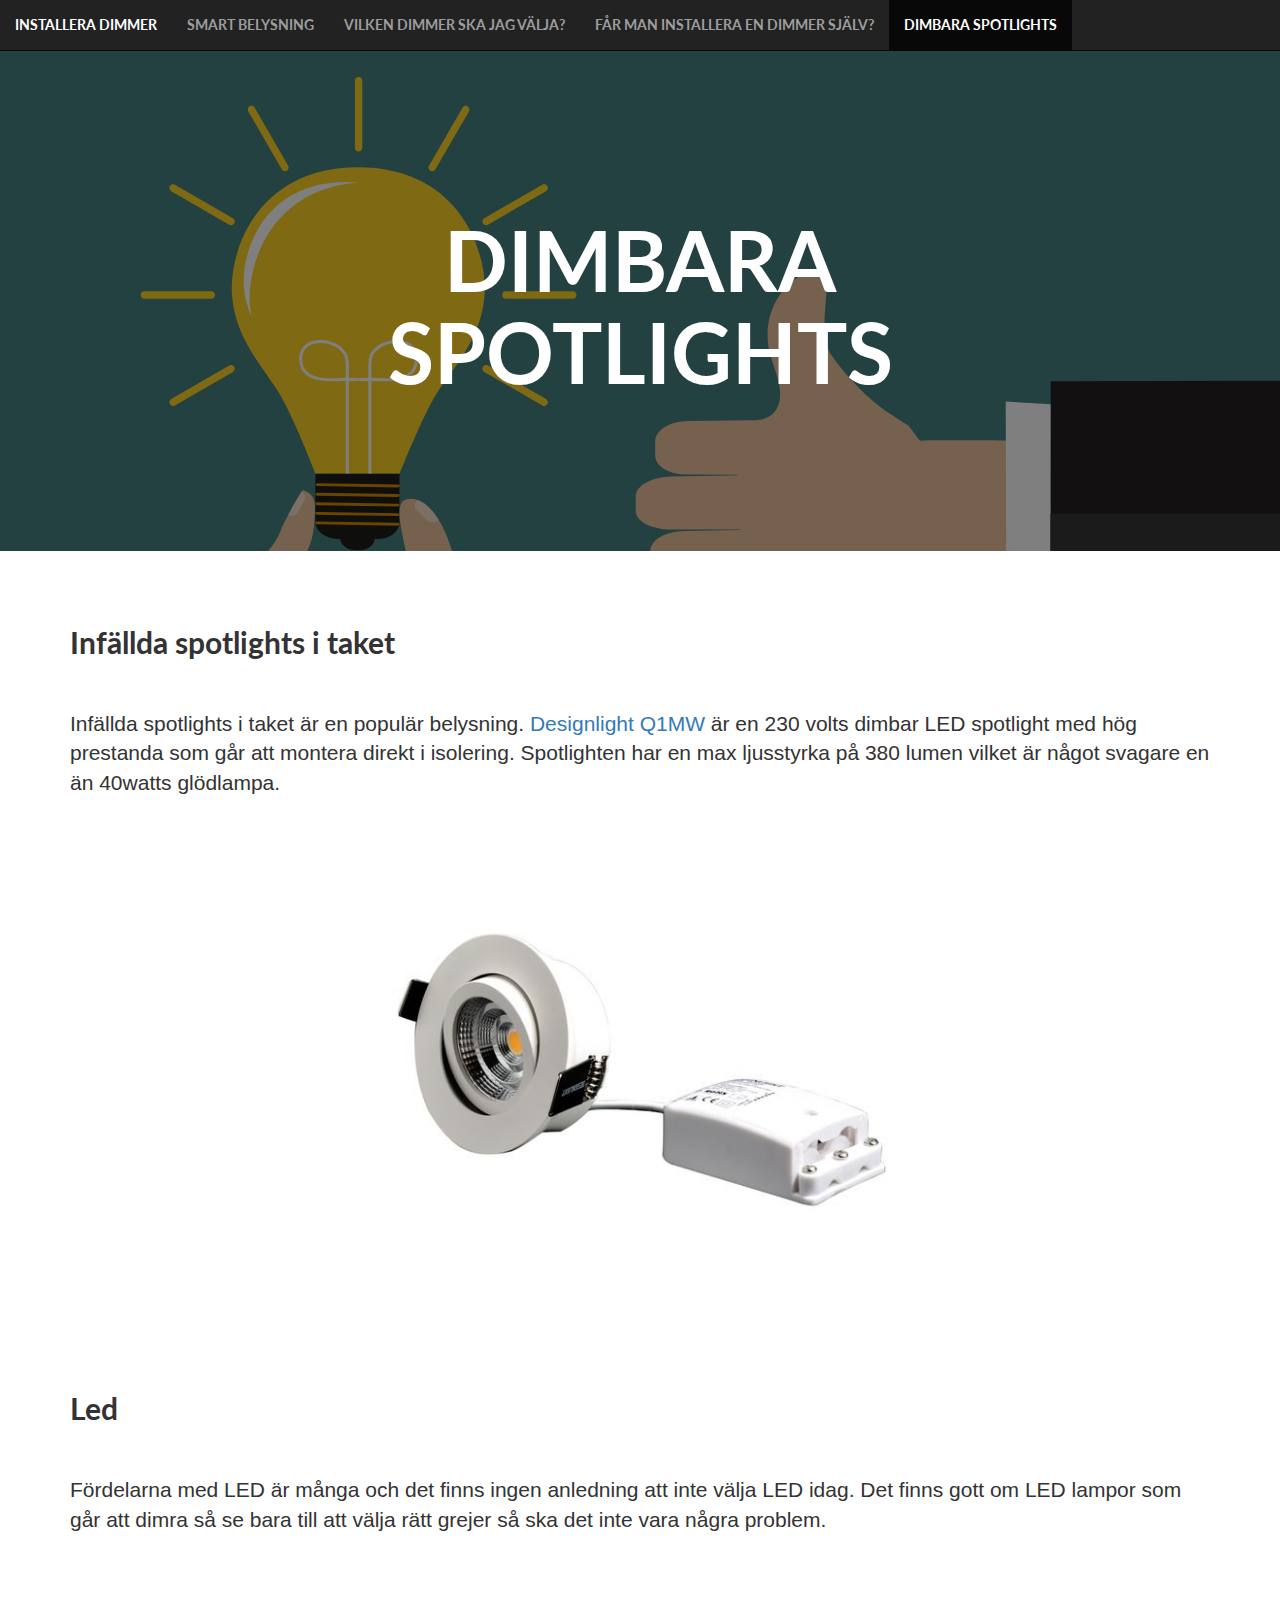
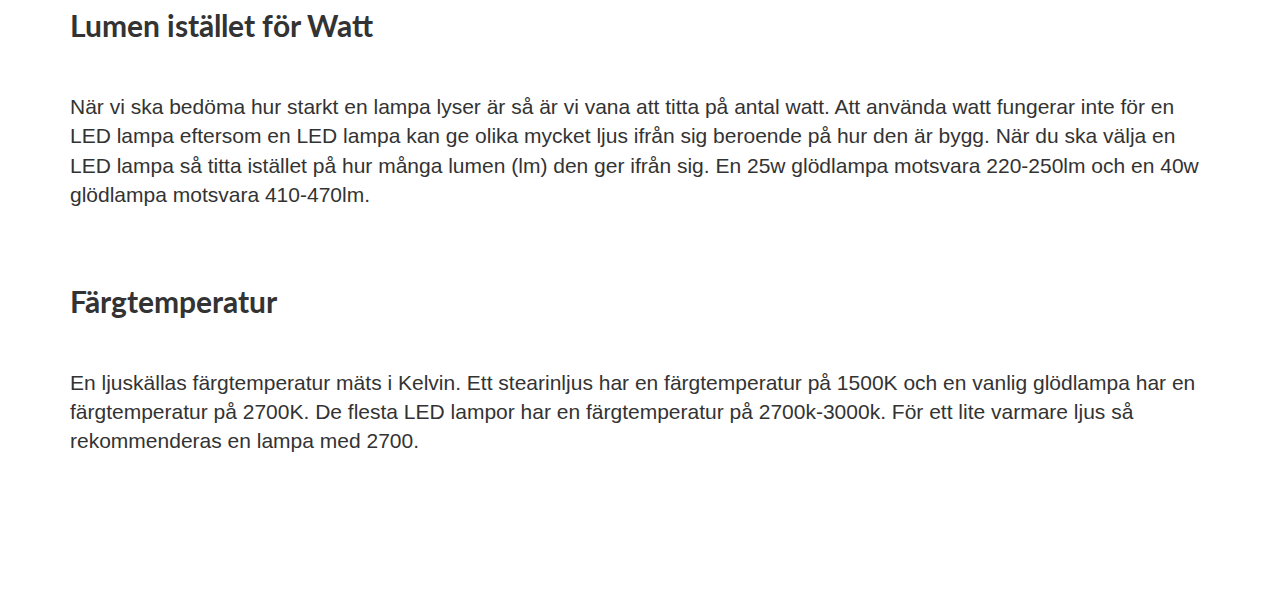
<file: dimbara-spotlights.html>
<!DOCTYPE html>
<html lang="sv"><head>
    <meta charset="utf-8">
    <meta http-equiv="X-UA-Compatible" content="IE=edge">
    <meta name="viewport" content="width=device-width, initial-scale=1">

    <meta name="description" content="">
    <meta name="author" content="">
    <link rel="icon" href="img/lampa11.png">

    <title>Dimbara spotlights - Installeradimmer.se</title>

    <!--  CSS -->
    <link href="css/bootstrap.min.css" rel="stylesheet">
    <link rel="stylesheet" href="css/style.css">
    <link href='https://fonts.googleapis.com/css?family=Lato:400,700,900' rel="stylesheet">
    <script>
      (function(i,s,o,g,r,a,m){i['GoogleAnalyticsObject']=r;i[r]=i[r]||function(){
      (i[r].q=i[r].q||[]).push(arguments)},i[r].l=1*new Date();a=s.createElement(o),
      m=s.getElementsByTagName(o)[0];a.async=1;a.src=g;m.parentNode.insertBefore(a,m)
      })(window,document,'script','//www.google-analytics.com/analytics.js','ga');

      ga('create', 'UA-73224853-1', 'auto');
      ga('send', 'pageview');

    </script>
</head>

  <body>
   <div class="navbar-wrapper">
        <nav class="navbar navbar-inverse navbar-static-top">
            <div class="navbar-header">
              <button type="button" class="navbar-toggle collapsed" data-toggle="collapse" data-target="#navbar" aria-expanded="false" aria-controls="navbar">
                <span class="sr-only">Toggle navigation</span>
                <span class="icon-bar"></span>
                <span class="icon-bar"></span>
                <span class="icon-bar"></span>
              </button>
            </div>
            <div id="navbar" class="navbar-collapse collapse">
              <ul class="nav navbar-nav">
                <li><a href="index.html">INSTALLERA DIMMER</a></li>
                <li><a href="plejd.html">SMART BELYSNING</a></li>
                <li><a href="valj-dimmer.html">VILKEN DIMMER SKA JAG VÄLJA?</a></li>
                <li><a href="byta-sjalv.html">FÅR MAN INSTALLERA EN DIMMER SJÄLV?</a></li>
                <li class="active"><a href="dimbara-spotlights.html">DIMBARA SPOTLIGHTS</a></li>
              </ul>
            </div>
        </nav>
    </div>
    <div class="parallax-window">
        <div class="container">
            <div class="row">
              <div class="col-md-12">
              <div class="title"><h1><span>DIMBARA SPOTLIGHTS</span></h1></div>
              <div class="start"></div>
              </div>
            </div>
        </div>
    </div>
      <div class="container">
        <h2>Infällda spotlights i taket</h2>
        <p class="lead">Infällda spotlights i taket är en populär belysning. <a href="https://www.elbutik.se/product.html/designlight-q-2mw" target="_blank" >Designlight Q1MW</a> är en 230 volts dimbar LED spotlight med hög prestanda som går att montera direkt i isolering. Spotlighten har en max ljusstyrka på 380 lumen vilket är något svagare en än 40watts glödlampa.
</p>
        <img class="featurette-image img-responsive center-block" width="500" src="img/designlight.jpg" alt="En 230 volts dimbar LED spotlight vid namn Designlight Q1MW">

<h2>Led</h2>
        <p class="lead">Fördelarna med LED är många och det finns ingen anledning att inte välja LED idag.
Det finns gott om LED lampor som går att dimra så se bara till att välja rätt grejer så ska det inte vara några problem.
</p>
<h2>Lumen istället för Watt</h2>
        <p class="lead">När vi ska bedöma hur starkt en lampa lyser är så är vi vana att titta på antal watt. Att använda watt fungerar inte för en LED lampa eftersom en LED lampa kan ge olika mycket ljus ifrån sig beroende på hur den är bygg. När du ska välja en LED lampa så titta istället på hur många lumen (lm) den ger ifrån sig. En 25w glödlampa motsvara 220-250lm och en 40w glödlampa motsvara 410-470lm.
</p>
<h2>Färgtemperatur</h2>
        <p class="lead">En ljuskällas färgtemperatur mäts i Kelvin. Ett stearinljus har en färgtemperatur på 1500K och en vanlig glödlampa har en färgtemperatur på 2700K. De flesta LED lampor har en färgtemperatur på 2700k-3000k. För ett lite varmare ljus så rekommenderas en lampa med 2700.
</p>




        <br>
        <br>
        <br>
        <br>
        <br>
        <br>
        <br>

</div>
<script src="js/jquery.min.js"></script>
<script src="js/bootstrap.min.js"></script>

</body></html>
</file>
<file: css/style.css>
@media only screen and (min-width : 320px) {

        .start {
        height: 200px;
      }

      h1 {
         color: white;
         font-size: 2.5em;
      }

      .ad-small {
        display: block;
      }

      .ad {
        display: none;
      }


    }

    @media only screen and (min-width : 480px) {

      .start {
        height: 250px;
      }

      h1 {
         color: white;
         font-size: 3em;
      }

      .ad-small {
        display: block;
      }

      .ad {
        display: none;
      }



    }

    /* Small Devices, Tablets */
    @media only screen and (min-width : 768px) {

      .start {
        height: 400px;
      }

      h1 {
         color: white;
         font-size: 4em;
      }

      .ad-small {
        display: block;
      }

      .ad {
        display: none;
      }



    }

    /* Medium Devices, Desktops */
    @media only screen and (min-width : 992px) {

      .start {
        height: 450px;
      }

      h1 {
         color: white;
         font-size: 5em;
      }

      .ad-small {
        display: none;
      }

      .ad {
        display: block;
      }



    }

    /* Large Devices, Wide Screens */
    @media only screen and (min-width : 1200px) {

      .start {
        height: 500px;
      }

        h1 {
         color: white;
         font-size: 6em;
      }

      .ad-small {
        display: none;
      }

      .ad {
        display: block;
      }

    }



    h1 {
   color: white;

}

h1, h2, h3, h4, h5, h6 {
    font-family: 'Lato', sans-serif;
    font-weight: 700;


}

.parallax-window {
  background-image:
    linear-gradient(
      rgba(0, 0, 0, 0.5),
      rgba(0, 0, 0, 0.5)
    ),
    url(../img/lampa51.svg);
    background-size: 100%;
}

.parallax-window-plejd {
  background-image:
    linear-gradient(
      rgba(0, 0, 0, 0.5),
      rgba(0, 0, 0, 0.5)
    ),
    url(../img/plejd7.jpg);
    background-size: 100%;
}

.navbar {
    margin-bottom: 0px;
    font-family: 'Lato', sans-serif;
    font-weight: 700;
}

h2 {
    margin-bottom: 50px;
    margin-top:75px;
}


.title {
  position: absolute;
  top: 50%;
  left: 50%;
  transform: translate(-50%, -50%);
  color: white;
  text-align: center;
}


.ad {
  border: 1px solid black;
  margin-bottom: 50px;
}

.ad-small {
  border: 1px solid black;
  margin-bottom: 50px;
}
</file>
